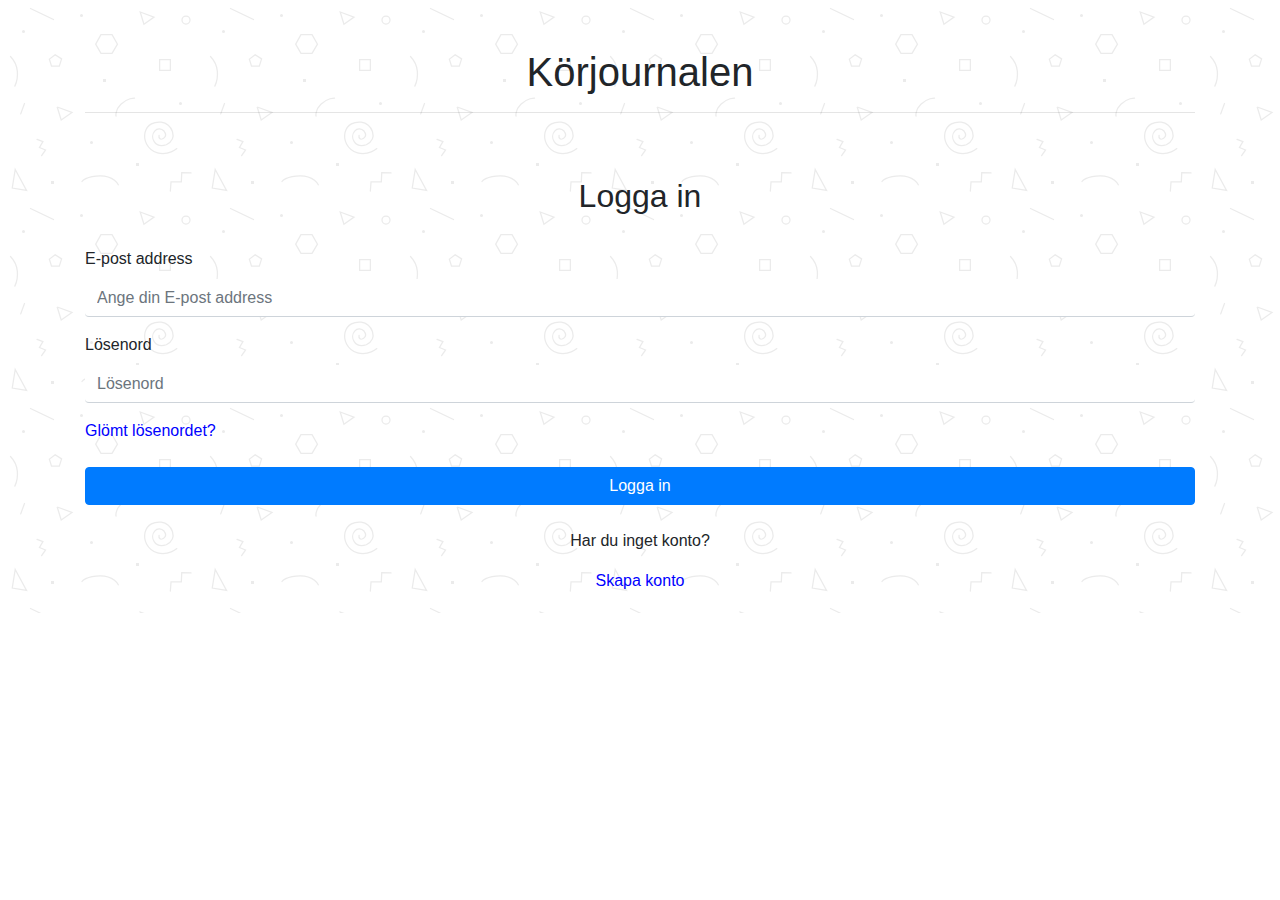
<file: WU18_Journey/wwwroot/index.html>
﻿<!DOCTYPE html>
<html ng-app="loginAngularAppPreDashboard">
<head>
    <meta charset="utf-8" />
    <title></title>


    <script src="lib/jquery/dist/jquery.js"></script>
    <script src="https://stackpath.bootstrapcdn.com/bootstrap/4.3.1/js/bootstrap.bundle.min.js" integrity="sha384-xrRywqdh3PHs8keKZN+8zzc5TX0GRTLCcmivcbNJWm2rs5C8PRhcEn3czEjhAO9o" crossorigin="anonymous"></script>
    <link href="https://stackpath.bootstrapcdn.com/bootstrap/4.3.1/css/bootstrap.min.css" rel="stylesheet" integrity="sha384-ggOyR0iXCbMQv3Xipma34MD+dH/1fQ784/j6cY/iJTQUOhcWr7x9JvoRxT2MZw1T" crossorigin="anonymous">

    <link href="css/site.css" rel="stylesheet" />


    <script src="lib/angular.js/angular.js"></script>
    <script src="lib/angular.js/angular-route.js"></script>
    <script src="lib/angular.js/angular-cookies.js"></script>
    <script src="js/loginAngularAppPreDashboard.js"></script>
    <script src="js/loginControllerPreDashboard.js"></script>
</head>
<body ng-controller="journeyLoginController">


    <div class="container ">
        <br />
        <br />
        <center> <h1><b class="font-weight-normal">Körjournalen</b></h1></center>
        <hr />
        <br />
        <br />
        <center> <h2><b class="font-weight-normal">Logga in</b></h2></center>
        <br />

        <form>
            <div class="form-group">
                <label for="exampleInputEmail1">E-post address</label>
                <input ng-model="loginEmail" type="email" class="form-control" id="exampleInputEmail1" aria-describedby="emailHelp" placeholder="Ange din E-post address">
            </div>
            <div class="form-group">
                <label for="exampleInputPassword1">Lösenord</label>
                <input ng-model="loginPassword" type="password" class="form-control" id="exampleInputPassword1" placeholder="Lösenord">
            </div>

            <a class="blue-link-text-own" href="#">Glömt lösenordet?</a>

            <br />
            <br />

            <!-- Ta bort länk inifrån knappen och ersätt med angular js funktion för föbättrad design -->
            <button type="submit" ng-click="ClickLoginTest()" class="btn btn-primary btn-block">
                Logga in

            </button>

            <br />

            <div>
                <center>
                    <p class="font-weight-light">Har du inget konto?</p>
                    <a class="blue-link-text-own" href="#!/register/">Skapa konto</a>
                </center>
            </div>

            <div ng-show="fieldsNotFilled">
                <div class="alert alert-warning alert-dismissible fade show" role="alert">
                    <strong>Holy guacamole!</strong> Du borde fylla i alla fält ovanför :)
                    <button type="button" class="close" data-dismiss="alert" aria-label="Close">
                        <span aria-hidden="true">&times;</span>
                    </button>
                </div>
            </div>

            <div ng-show="fieldsNotValid">
                <div class="alert alert-warning alert-dismissible fade show" role="alert">
                    <strong>Holy guacamole!</strong> Du har angivit fel e-post eller lösenord :(
                    <button type="button" class="close" data-dismiss="alert" aria-label="Close">
                        <span aria-hidden="true">&times;</span>
                    </button>
                </div>
            </div>

            <div ng-show="registeredSuccessfully">
                <div class="alert alert-success" role="alert">
                    <h4 class="alert-heading">Du är nu registrerad!</h4>
                    <hr>
                    <p class="mb-0">Logga in ovanför för att få tillgång till ditt konto.</p>
                </div>
            </div>


        </form>


    </div>
    <ng-view></ng-view>

</body>
</html>
</file>
<file: WU18_Journey/wwwroot/css/site.css>
﻿/* Please see documentation at https://docs.microsoft.com/aspnet/core/client-side/bundling-and-minification\ 
for details on configuring this project to bundle and minify static web assets. */
body {
    padding-bottom: 20px;
    position: relative;
}


    body::after {
        content: "";
        background-image: url('[data-uri]');
        opacity: 0.08;
        top: 0;
        left: 0;
        bottom: 0;
        right: 0;
        position: absolute;
        z-index: -1;
    }

.borderCSS {
    border: 1px solid #ced4da;
    border-radius: 7px;
}
.dropdownPaddingOwnCss{
    padding: 7px;
}
.dropdownSelectableEffectOwnCss a:hover{
    background-color: blue;
}
li {
    list-style: none;
}
.chatbox {
    overflow: scroll;
    
}
.black-link-text-own a{
    color:black;
}
.blue-link-text-own {
    color: blue;
}
.form-control {
    border: 0px solid #ced4da;
    border-top-color: rgb(206, 212, 218);
    border-top-style: solid;
    border-top-width: 0px;
    border-right-color: rgb(206, 212, 218);
    border-right-style: solid;
    border-right-width: 0px;
    border-bottom-color: rgb(206, 212, 218);
    border-bottom-style: solid;
    border-bottom-width: 1px;
    border-left-color: rgb(206, 212, 218);
    border-left-style: solid;
    border-left-width: 0px;
    border-image-source: initial;
    border-image-slice: initial;
    border-image-width: initial;
    border-image-outset: initial;
    border-image-repeat: initial;
}
a {
    color: white;
}
a:hover {
    text-decoration: none;
}
    /* Wrapping element */
    /* Set some basic padding to keep content from hitting the edges */
    .body-content {
    padding-left: 15px;
    padding-right: 15px;
}
</file>
